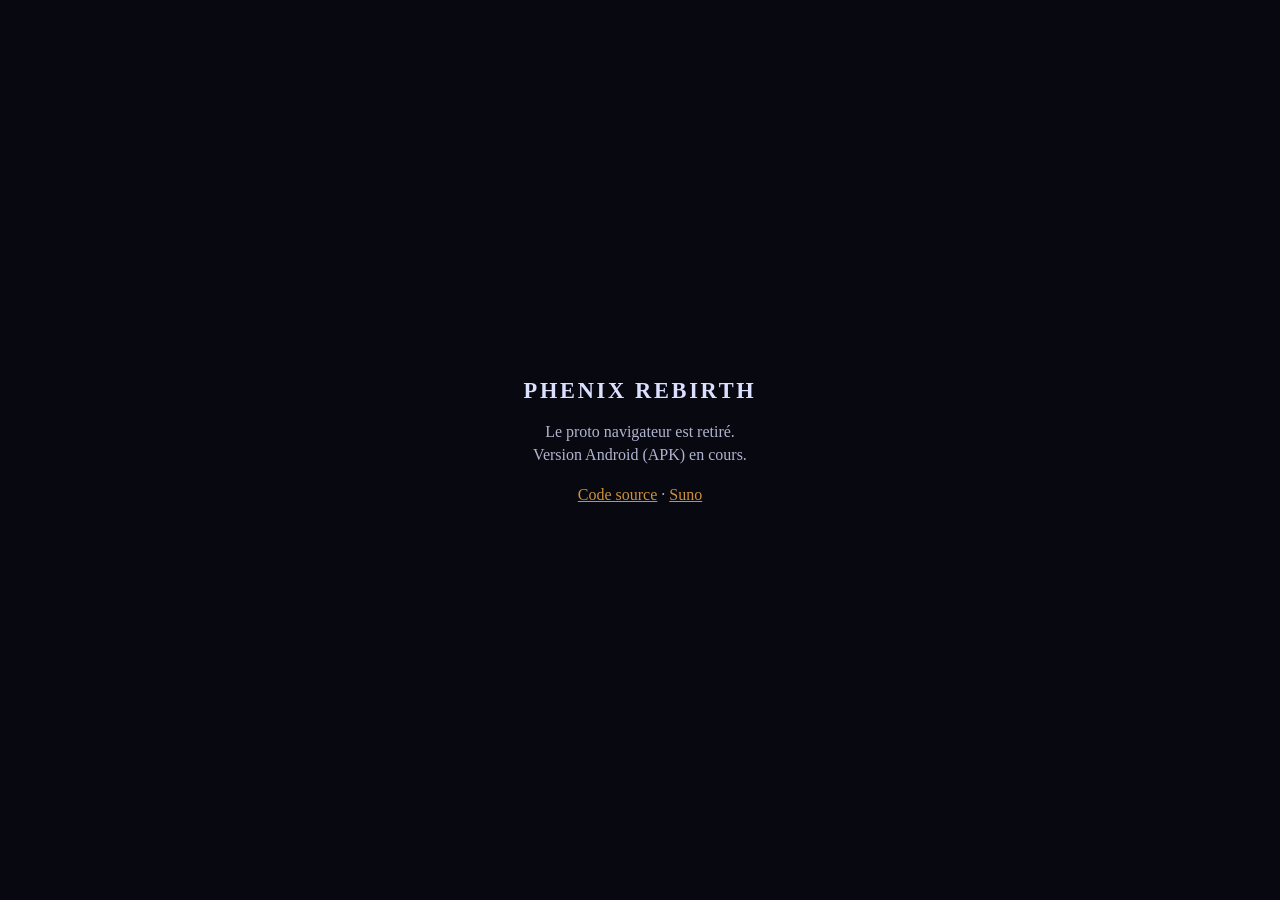
<file: index.html>
<!DOCTYPE html>
<html lang="fr">
<head>
<meta charset="utf-8">
<meta name="viewport" content="width=device-width, initial-scale=1">
<title>Phenix Rebirth Mobile</title>
<style>
  html,body{margin:0;min-height:100%;background:#080810;color:#dce0ff;
    font-family:Georgia,serif;display:flex;align-items:center;justify-content:center;text-align:center}
  main{max-width:28rem;padding:2rem}
  h1{font-size:1.4rem;letter-spacing:.12em;margin:0 0 .6rem}
  p{opacity:.8;line-height:1.45}
  a{color:#ffb347}
</style>
</head>
<body>
<main>
  <h1>PHENIX REBIRTH</h1>
  <p>Le proto navigateur est retiré.<br>Version Android (APK) en cours.</p>
  <p><a href="https://github.com/Kraran/PhenixRebirth-Mobile">Code source</a>
     · <a href="https://suno.com/@ffc059">Suno</a></p>
</main>
</body>
</html>
</file>
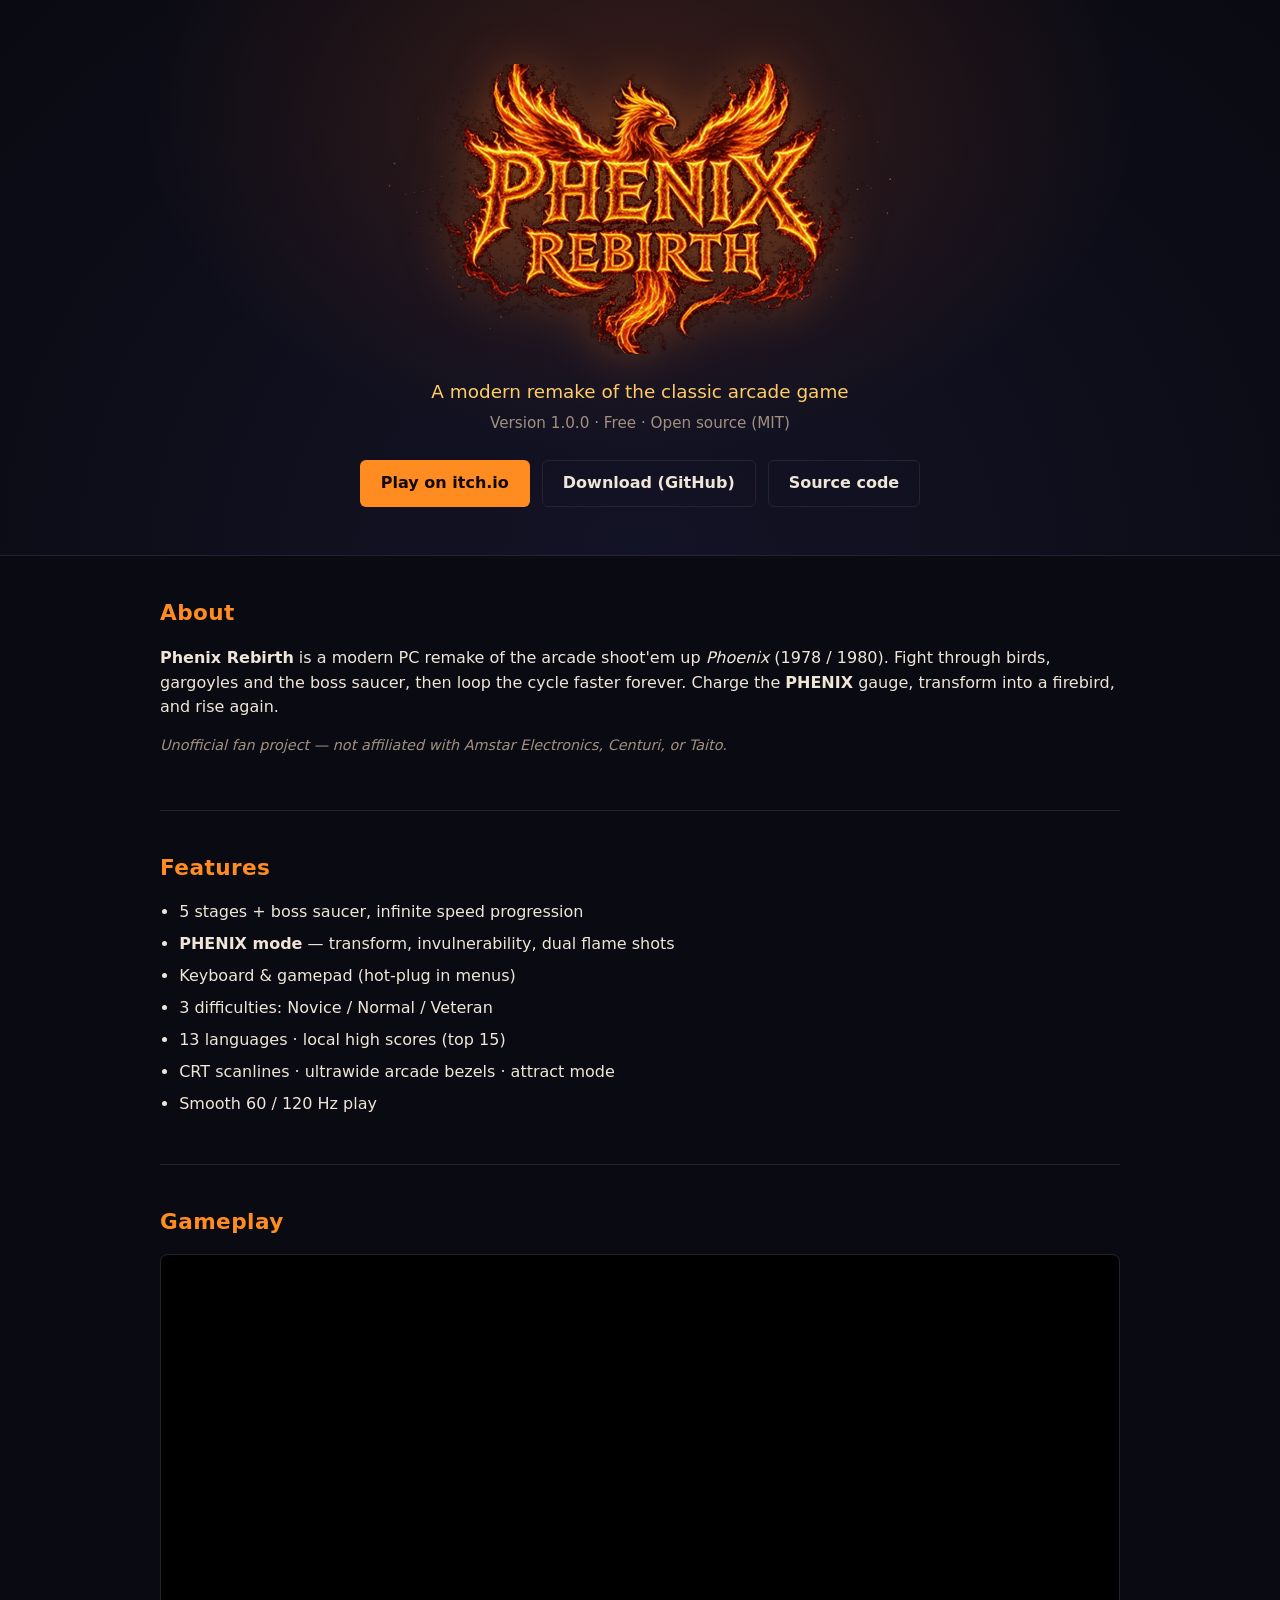
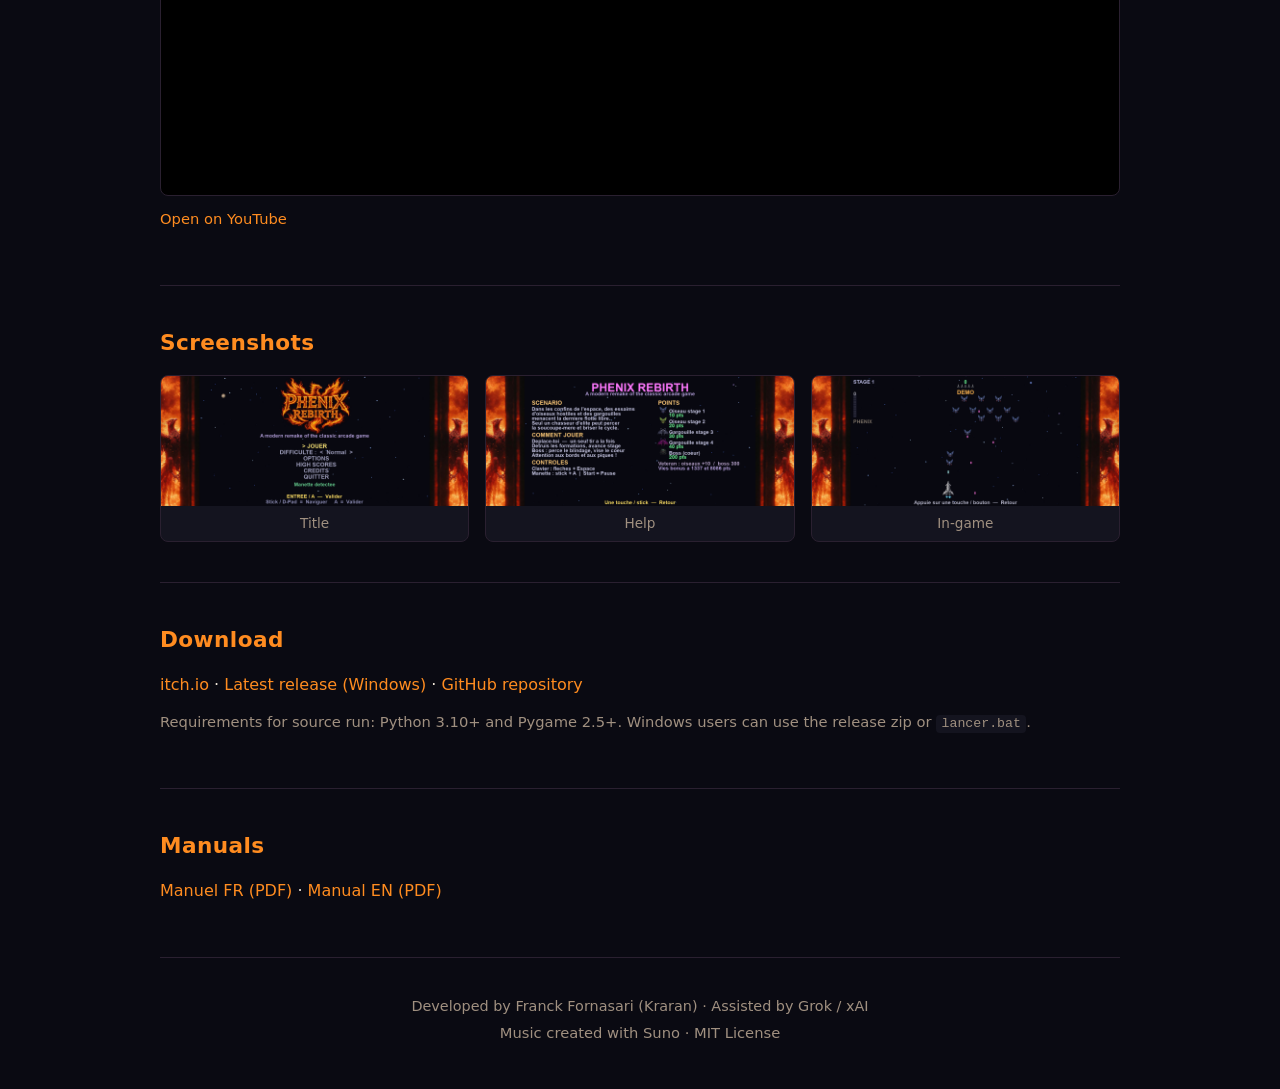
<file: docs/index.html>
<!DOCTYPE html>
<html lang="en">
<head>
  <meta charset="utf-8" />
  <meta name="viewport" content="width=device-width, initial-scale=1" />
  <title>Phenix Rebirth — Modern arcade remake</title>
  <meta name="description" content="Phenix Rebirth is a modern PC remake of the classic arcade shooter Phoenix. Free, open source, PHENIX mode, 13 languages." />
  <meta property="og:title" content="Phenix Rebirth" />
  <meta property="og:description" content="Modern arcade remake of Phoenix — free & open source." />
  <meta property="og:image" content="media/PhenixRebirth-steam-hero-1920x620.jpg" />
  <link rel="icon" href="media/PhenixRebirth-wheel.png" type="image/png" />
  <link rel="stylesheet" href="css/style.css" />
</head>
<body>
  <header class="hero">
    <div class="hero-bg" aria-hidden="true"></div>
    <div class="container hero-inner">
      <img class="logo" src="media/PhenixRebirth-wheel-2x.png" alt="Phenix Rebirth logo" />
      <p class="tagline">A modern remake of the classic arcade game</p>
      <p class="version">Version 1.0.0 · Free · Open source (MIT)</p>
      <div class="cta">
        <a class="btn btn-primary" href="https://kraran.itch.io/phenix-rebirth">Play on itch.io</a>
        <a class="btn btn-ghost" href="https://github.com/Kraran/PhenixRebirth/releases">Download (GitHub)</a>
        <a class="btn btn-ghost" href="https://github.com/Kraran/PhenixRebirth">Source code</a>
      </div>
    </div>
  </header>

  <main>
    <section class="container section">
      <h2>About</h2>
      <p>
        <strong>Phenix Rebirth</strong> is a modern PC remake of the arcade shoot'em up
        <em>Phoenix</em> (1978 / 1980). Fight through birds, gargoyles and the boss saucer,
        then loop the cycle faster forever. Charge the <strong>PHENIX</strong> gauge,
        transform into a firebird, and rise again.
      </p>
      <p class="disclaimer">
        Unofficial fan project — not affiliated with Amstar Electronics, Centuri, or Taito.
      </p>
    </section>

    <section class="container section">
      <h2>Features</h2>
      <ul class="features">
        <li>5 stages + boss saucer, infinite speed progression</li>
        <li><strong>PHENIX mode</strong> — transform, invulnerability, dual flame shots</li>
        <li>Keyboard &amp; gamepad (hot-plug in menus)</li>
        <li>3 difficulties: Novice / Normal / Veteran</li>
        <li>13 languages · local high scores (top 15)</li>
        <li>CRT scanlines · ultrawide arcade bezels · attract mode</li>
        <li>Smooth 60 / 120 Hz play</li>
      </ul>
    </section>

    <section class="container section">
      <h2>Gameplay</h2>
      <div class="video">
        <iframe
          src="https://www.youtube.com/embed/NIiuKcSgEOk"
          title="Phenix Rebirth gameplay"
          allow="accelerometer; autoplay; clipboard-write; encrypted-media; gyroscope; picture-in-picture; web-share"
          allowfullscreen
          loading="lazy"
        ></iframe>
      </div>
      <p class="muted" style="margin-top:0.75rem">
        <a href="https://youtu.be/NIiuKcSgEOk">Open on YouTube</a>
      </p>
    </section>

    <section class="container section">
      <h2>Screenshots</h2>
      <div class="shots">
        <figure>
          <img src="screenshots/accueil.png" alt="Title screen" loading="lazy" />
          <figcaption>Title</figcaption>
        </figure>
        <figure>
          <img src="screenshots/aide.png" alt="Help screen" loading="lazy" />
          <figcaption>Help</figcaption>
        </figure>
        <figure>
          <img src="screenshots/ingame.png" alt="Gameplay" loading="lazy" />
          <figcaption>In-game</figcaption>
        </figure>
      </div>
    </section>

    <section class="container section">
      <h2>Download</h2>
      <p>
        <a href="https://kraran.itch.io/phenix-rebirth">itch.io</a>
        ·
        <a href="https://github.com/Kraran/PhenixRebirth/releases/latest">Latest release (Windows)</a>
        ·
        <a href="https://github.com/Kraran/PhenixRebirth">GitHub repository</a>
      </p>
      <p class="muted">
        Requirements for source run: Python 3.10+ and Pygame 2.5+.
        Windows users can use the release zip or <code>lancer.bat</code>.
      </p>
    </section>

    <section class="container section">
      <h2>Manuals</h2>
      <p>
        <a href="PhenixRebirth-Manuel-FR.pdf">Manuel FR (PDF)</a>
        ·
        <a href="PhenixRebirth-Manual-EN.pdf">Manual EN (PDF)</a>
      </p>
    </section>
  </main>

  <footer class="footer">
    <div class="container">
      <p>Developed by Franck Fornasari (Kraran) · Assisted by Grok / xAI</p>
      <p class="muted">Music created with Suno · MIT License</p>
    </div>
  </footer>
</body>
</html>
</file>
<file: docs/css/style.css>
/* Phenix Rebirth — GitHub Pages */
:root {
  --bg: #0a0a12;
  --bg2: #14141f;
  --text: #f0e6d8;
  --muted: #a09080;
  --orange: #ff8c20;
  --gold: #ffcc66;
  --line: #2a2030;
}

* { box-sizing: border-box; }
html { scroll-behavior: smooth; }
body {
  margin: 0;
  font-family: "Segoe UI", system-ui, -apple-system, sans-serif;
  background: var(--bg);
  color: var(--text);
  line-height: 1.55;
}

a { color: var(--orange); text-decoration: none; }
a:hover { color: var(--gold); text-decoration: underline; }

.container {
  width: min(960px, 92vw);
  margin: 0 auto;
}

/* Hero */
.hero {
  position: relative;
  padding: 4rem 0 3rem;
  text-align: center;
  overflow: hidden;
  border-bottom: 1px solid var(--line);
}
.hero-bg {
  position: absolute;
  inset: 0;
  background:
    radial-gradient(ellipse at 50% 20%, rgba(255, 100, 20, 0.18), transparent 55%),
    radial-gradient(ellipse at 50% 100%, rgba(20, 20, 40, 0.9), var(--bg));
  pointer-events: none;
}
.hero-inner { position: relative; z-index: 1; }
.logo {
  width: min(520px, 88vw);
  height: auto;
  filter: drop-shadow(0 0 24px rgba(255, 120, 30, 0.35));
}
.tagline {
  margin: 1rem 0 0.35rem;
  font-size: 1.15rem;
  color: var(--gold);
}
.version {
  margin: 0 0 1.5rem;
  color: var(--muted);
  font-size: 0.95rem;
}

.cta {
  display: flex;
  flex-wrap: wrap;
  gap: 0.75rem;
  justify-content: center;
}
.btn {
  display: inline-block;
  padding: 0.65rem 1.25rem;
  border-radius: 6px;
  font-weight: 600;
  text-decoration: none !important;
  border: 1px solid transparent;
  transition: background 0.15s, border-color 0.15s, color 0.15s;
}
.btn-primary {
  background: var(--orange);
  color: #120800 !important;
}
.btn-primary:hover {
  background: var(--gold);
  color: #120800 !important;
}
.btn-ghost {
  background: transparent;
  color: var(--text) !important;
  border-color: var(--line);
}
.btn-ghost:hover {
  border-color: var(--orange);
  color: var(--gold) !important;
}

/* Sections */
.section {
  padding: 2.5rem 0;
  border-bottom: 1px solid var(--line);
}
.section h2 {
  margin: 0 0 1rem;
  font-size: 1.35rem;
  color: var(--orange);
  letter-spacing: 0.02em;
}
.section p { margin: 0 0 0.85rem; }
.disclaimer {
  color: var(--muted);
  font-size: 0.9rem;
  font-style: italic;
}
.muted { color: var(--muted); font-size: 0.92rem; }
code {
  background: var(--bg2);
  padding: 0.1em 0.4em;
  border-radius: 4px;
  font-size: 0.9em;
}

.features {
  margin: 0;
  padding-left: 1.2rem;
}
.features li { margin-bottom: 0.45rem; }

/* Screenshots */
/* Video embed */
.video {
  position: relative;
  width: 100%;
  padding-bottom: 56.25%; /* 16:9 */
  height: 0;
  overflow: hidden;
  border-radius: 8px;
  border: 1px solid var(--line);
  background: #000;
}
.video iframe {
  position: absolute;
  top: 0;
  left: 0;
  width: 100%;
  height: 100%;
  border: 0;
}

.shots {
  display: grid;
  grid-template-columns: repeat(auto-fit, minmax(240px, 1fr));
  gap: 1rem;
}
.shots figure {
  margin: 0;
  background: var(--bg2);
  border: 1px solid var(--line);
  border-radius: 8px;
  overflow: hidden;
}
.shots img {
  display: block;
  width: 100%;
  height: auto;
  vertical-align: middle;
}
.shots figcaption {
  padding: 0.45rem 0.7rem;
  font-size: 0.85rem;
  color: var(--muted);
  text-align: center;
}

.footer {
  padding: 2rem 0 2.5rem;
  text-align: center;
  color: var(--muted);
  font-size: 0.9rem;
}
.footer p { margin: 0.3rem 0; }

@media (max-width: 560px) {
  .hero { padding: 2.5rem 0 2rem; }
  .tagline { font-size: 1rem; }
}
</file>
